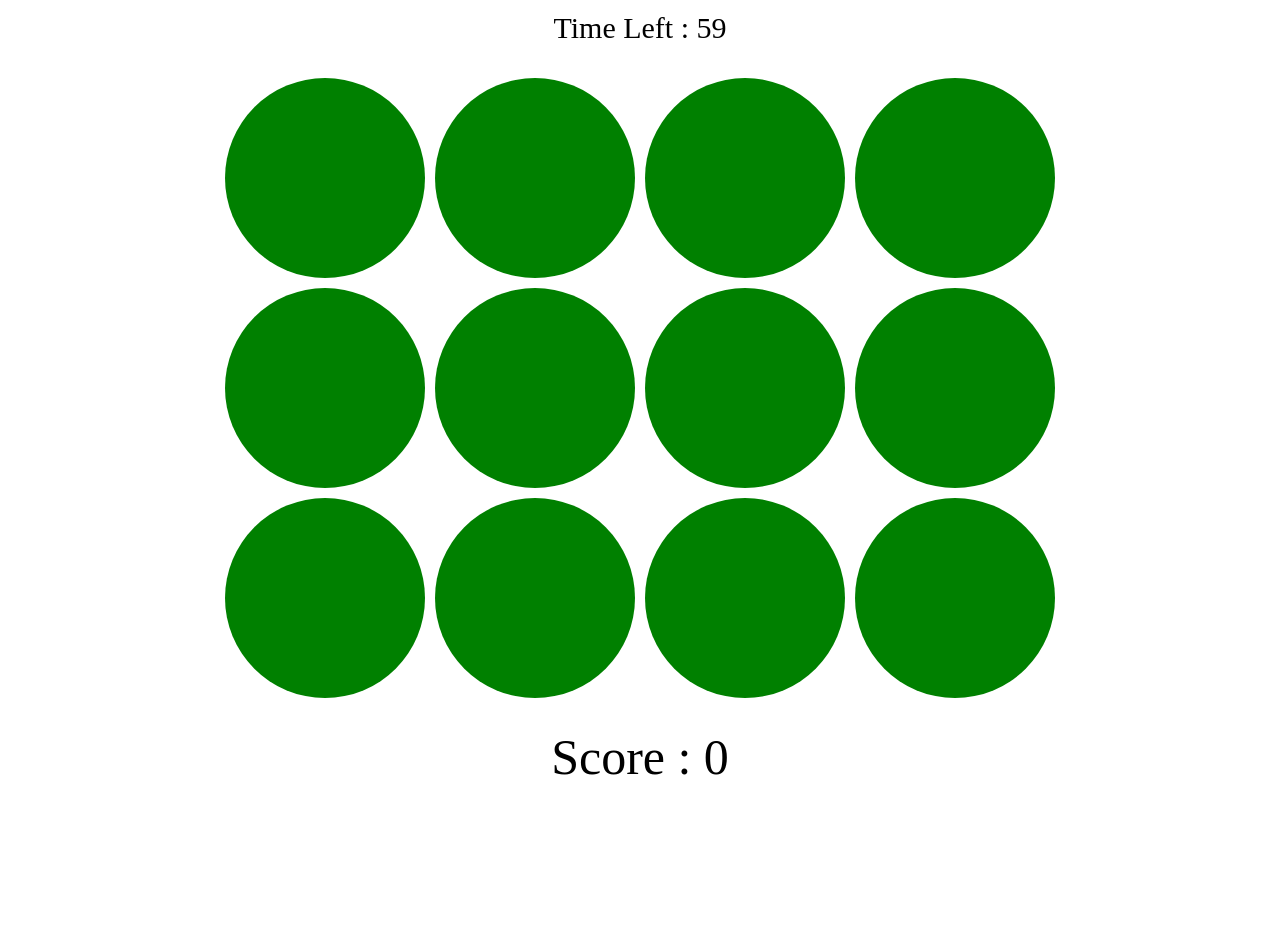
<file: Whack/index.html>
<!DOCTYPE html>
<html lang="en">
    <head>
        <meta charset="UTF-8">
        <meta name="viewport" content="width=device-width, initial-scale=1.0">
        <title>Document</title>
        <link rel="stylesheet" href="style.css">
        <script defer src="Whack-a-mole.js"></script>
    </head>
    <body>
        <header>
            <div id="time"></div>
        </header>
        <main>
            
        </main>
        <footer>
            <div id="score"></div>
        </footer>
    </body>
</html>
</file>
<file: Whack/style.css>
body{
    display: grid;
    grid-template-columns: 1fr 1fr 1fr; 
    grid-template-rows: 0.2fr 1fr 0.2fr; 
    gap: 20px 20px; 
    align-items: center; 
}


header{
    display: flex;
    grid-column: 1 / 4;
    grid-row: 1;
    justify-content: center;
    font-size: 30px;
}

main{
    grid-column: 2;
    grid-row: 2;
    display: grid;
    grid-template-columns: 1fr 1fr 1fr 1fr; 
    grid-template-rows: 1fr 1fr 1fr; 
    gap: 10px 10px; 
    align-items: start; 
    margin: 10px;

}

footer{
    display: flex;
    grid-column: 1 / 4;
    grid-row: 3;
    justify-content: center;
    font-size: 50px;
}


.circle{
    border-color: black 10px;
    height: 200px;
    width: 200px;
    border-radius: 100%;
    background-color: green;
}
</file>
